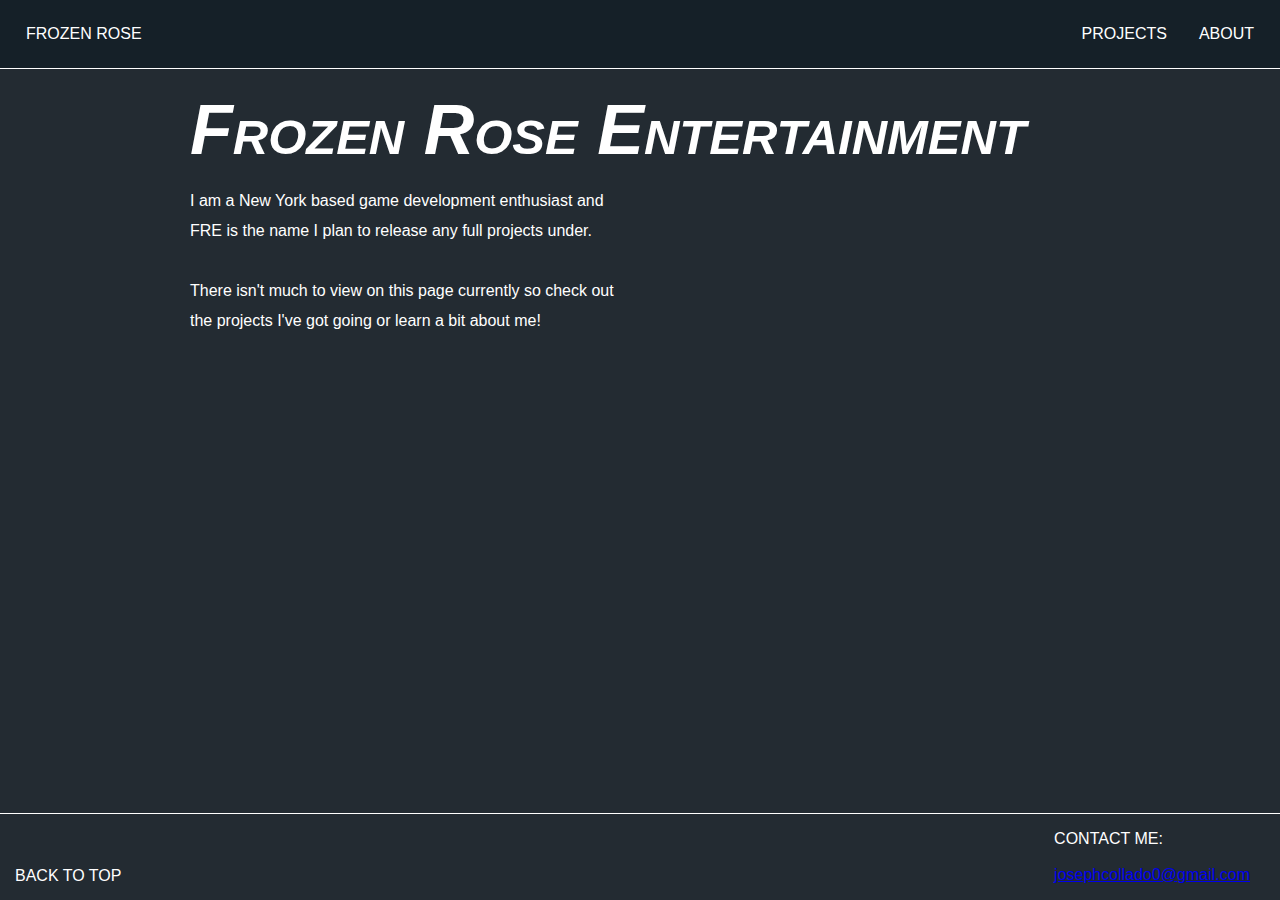
<file: index.html>
<!DOCTYPE html>
<html lang="en">
  <head>
    <title>Frozen Rose Entertainment</title>
    <link rel="stylesheet" type="text/css" href="/CSS/default.css">
  </head>
  
  <body>
    <nav>
      <!-- Add image of the Frozen Rose logo once it's made -->
      <a class="home-logo" href="/index">FROZEN ROSE</a>
      
      <ul class="nav-list">
        <li><a href="/projects">PROJECTS</a></li>
        <li><a href="/about">ABOUT</a></li>
      </ul>
    </nav>
    
    <div class="main-content">
      <div class="main-page">
        <h1>Frozen Rose Entertainment</h1>
        <p>I am a New York based game development enthusiast and<br>
          FRE is the name I plan to release any full projects under.<br><br>
          There isn't much to view on this page currently so check out<br>
          the projects I've got going or learn a bit about me!
        </p>
      </div>
    </div>
    
    <footer>
      <div id="contact">
        <!-- Add socials for Frozen Rose once they have been made -->
        <p>CONTACT ME:<br><br>
          <a href="mailto:josephcollado0@gmail.com">josephcollado0@gmail.com</a></p>
      </div>
      
      <a class="btt" href="#top">BACK TO TOP</a>
    </footer>
  </body>
</file>
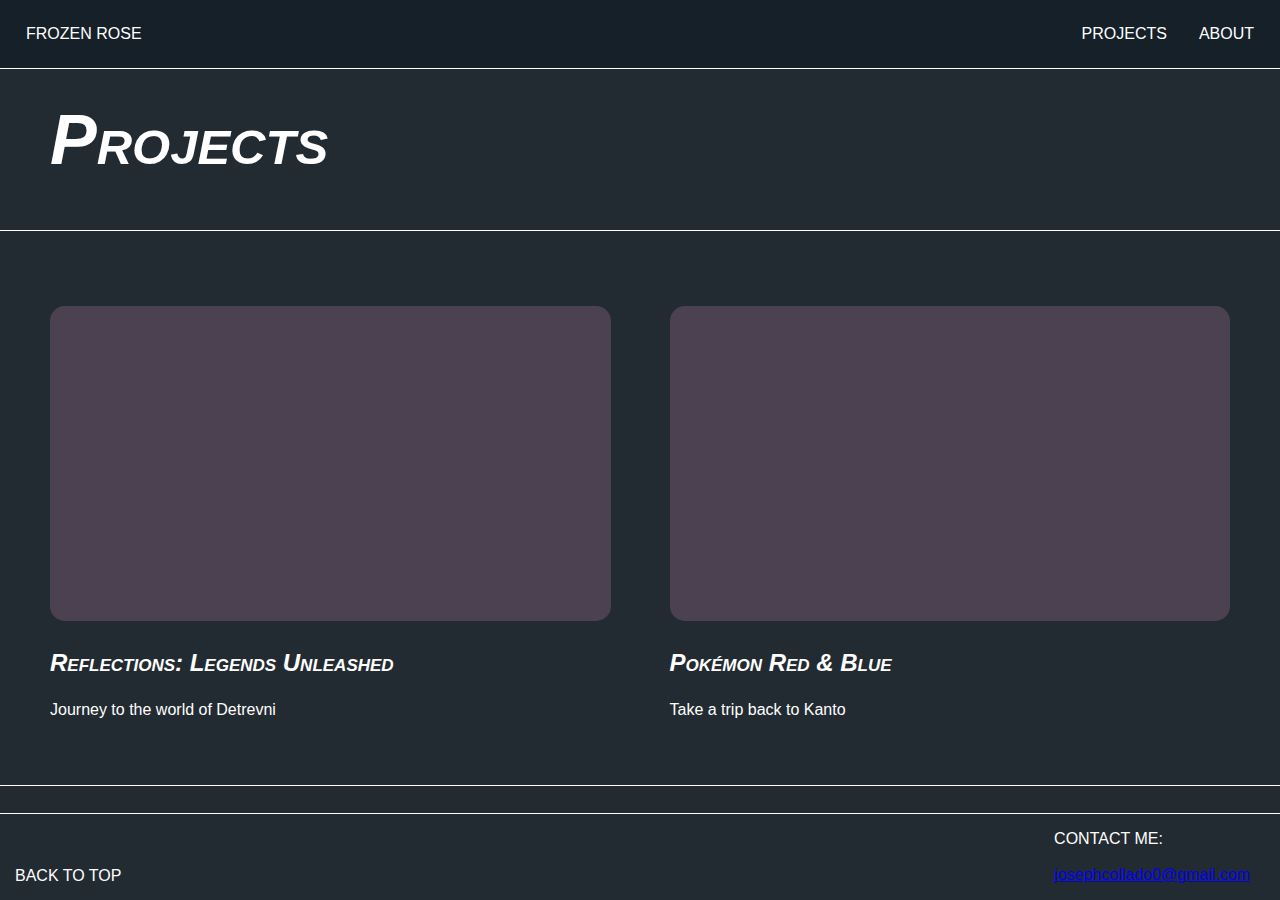
<file: projects.html>
<!DOCTYPE html>
<html lang="en">
  <head>
    <title>Projects - Frozen Rose Entertainment</title>
    <link rel="stylesheet" type="text/css" href="/CSS/default.css">
  </head>
  
  <body>
    <nav>
      <!-- Add image of the Frozen Rose logo once it's made -->
      <a class="home-logo" href="/index">FROZEN ROSE</a>
      
      <ul class="nav-list">
        <li><a href="/projects">PROJECTS</a></li>
        <li><a href="/about">ABOUT</a></li>
      </ul>
    </nav>
    
    <div class="main-content">
      <div class="section">
        <h1>Projects</h1>
      </div>

      <div class="section">
        <div class="section-half project-preview">
          <a href="/Projects/reflections-lu"><img class="hover-scale radius-15" src="/Images/1920x1080.png"></a>
          <h3>Reflections: Legends Unleashed</h3>
          <p>Journey to the world of Detrevni</p>
        </div>
        <div class="section-spacer"></div>
        <div class="section-half project-preview">
          <a href="/Projects/pokemon-rb"><img class="hover-scale radius-15" src="/Images/1920x1080.png"></a>
          <h3>Pokémon Red & Blue</h3>
          <p>Take a trip back to Kanto</p>
        </div>
      </div>
    </div>

    <footer>
      <div id="contact">
        <!-- Add socials for Frozen Rose once they have been made -->
        <p>CONTACT ME:<br><br>
          <a href="mailto:josephcollado0@gmail.com">josephcollado0@gmail.com</a></p>
      </div>
      
      <a class="btt" href="#top">BACK TO TOP</a>
    </footer>
  </body>
</file>
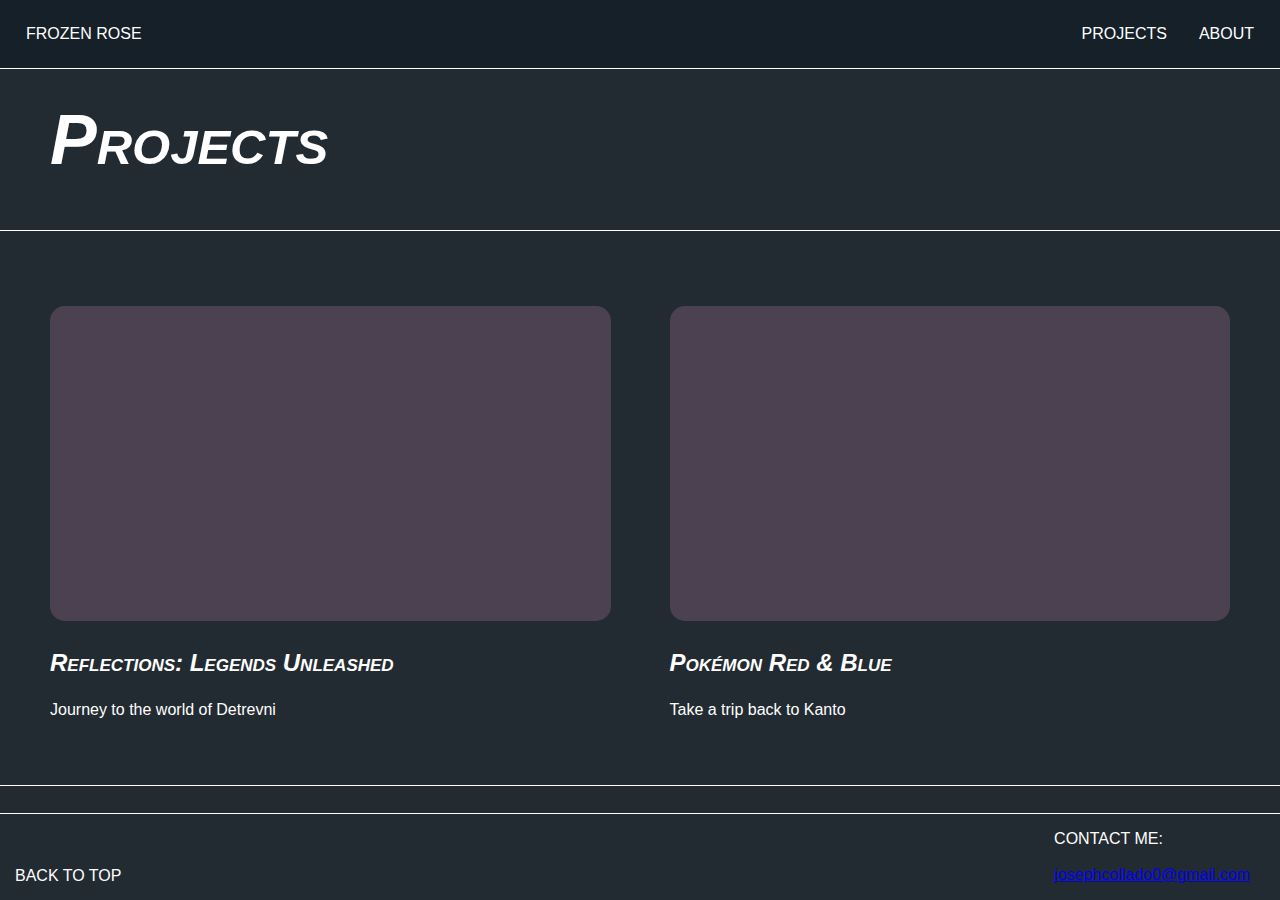
<file: Projects.html>
<!DOCTYPE html>
<html lang="en">
  <head>
    <title>Projects - Frozen Rose Entertainment</title>
    <link rel="stylesheet" type="text/css" href="/CSS/default.css">
  </head>
  
  <body>
    <nav>
      <!-- Add image of the Frozen Rose logo once it's made -->
      <a class="home-logo" href="/index.html">FROZEN ROSE</a>
      
      <ul class="nav-list">
        <li><a href="/Projects">PROJECTS</a></li>
        <li><a href="/About">ABOUT</a></li>
      </ul>
    </nav>
    
    <div class="main-content">
      <div class="section">
        <h1>Projects</h1>
      </div>

      <div class="section">
        <div class="section-half project-preview">
          <a href="/Projects/Reflections-LU"><img class="hover-scale radius-15" src="/Images/1920x1080.png"></a>
          <h3>Reflections: Legends Unleashed</h3>
          <p>Journey to the world of Detrevni</p>
        </div>
        <div class="section-spacer"></div>
        <div class="section-half project-preview">
          <a href="/Projects/Pokemon-RB.html"><img class="hover-scale radius-15" src="/Images/1920x1080.png"></a>
          <h3>Pokémon Red & Blue</h3>
          <p>Take a trip back to Kanto</p>
        </div>
      </div>
    </div>

    <footer>
      <div id="contact">
        <!-- Add socials for Frozen Rose once they have been made -->
        <p>CONTACT ME:<br><br>
          <a href="mailto:josephcollado0@gmail.com">josephcollado0@gmail.com</a></p>
      </div>
      
      <a class="btt" href="#top">BACK TO TOP</a>
    </footer>
  </body>
</file>
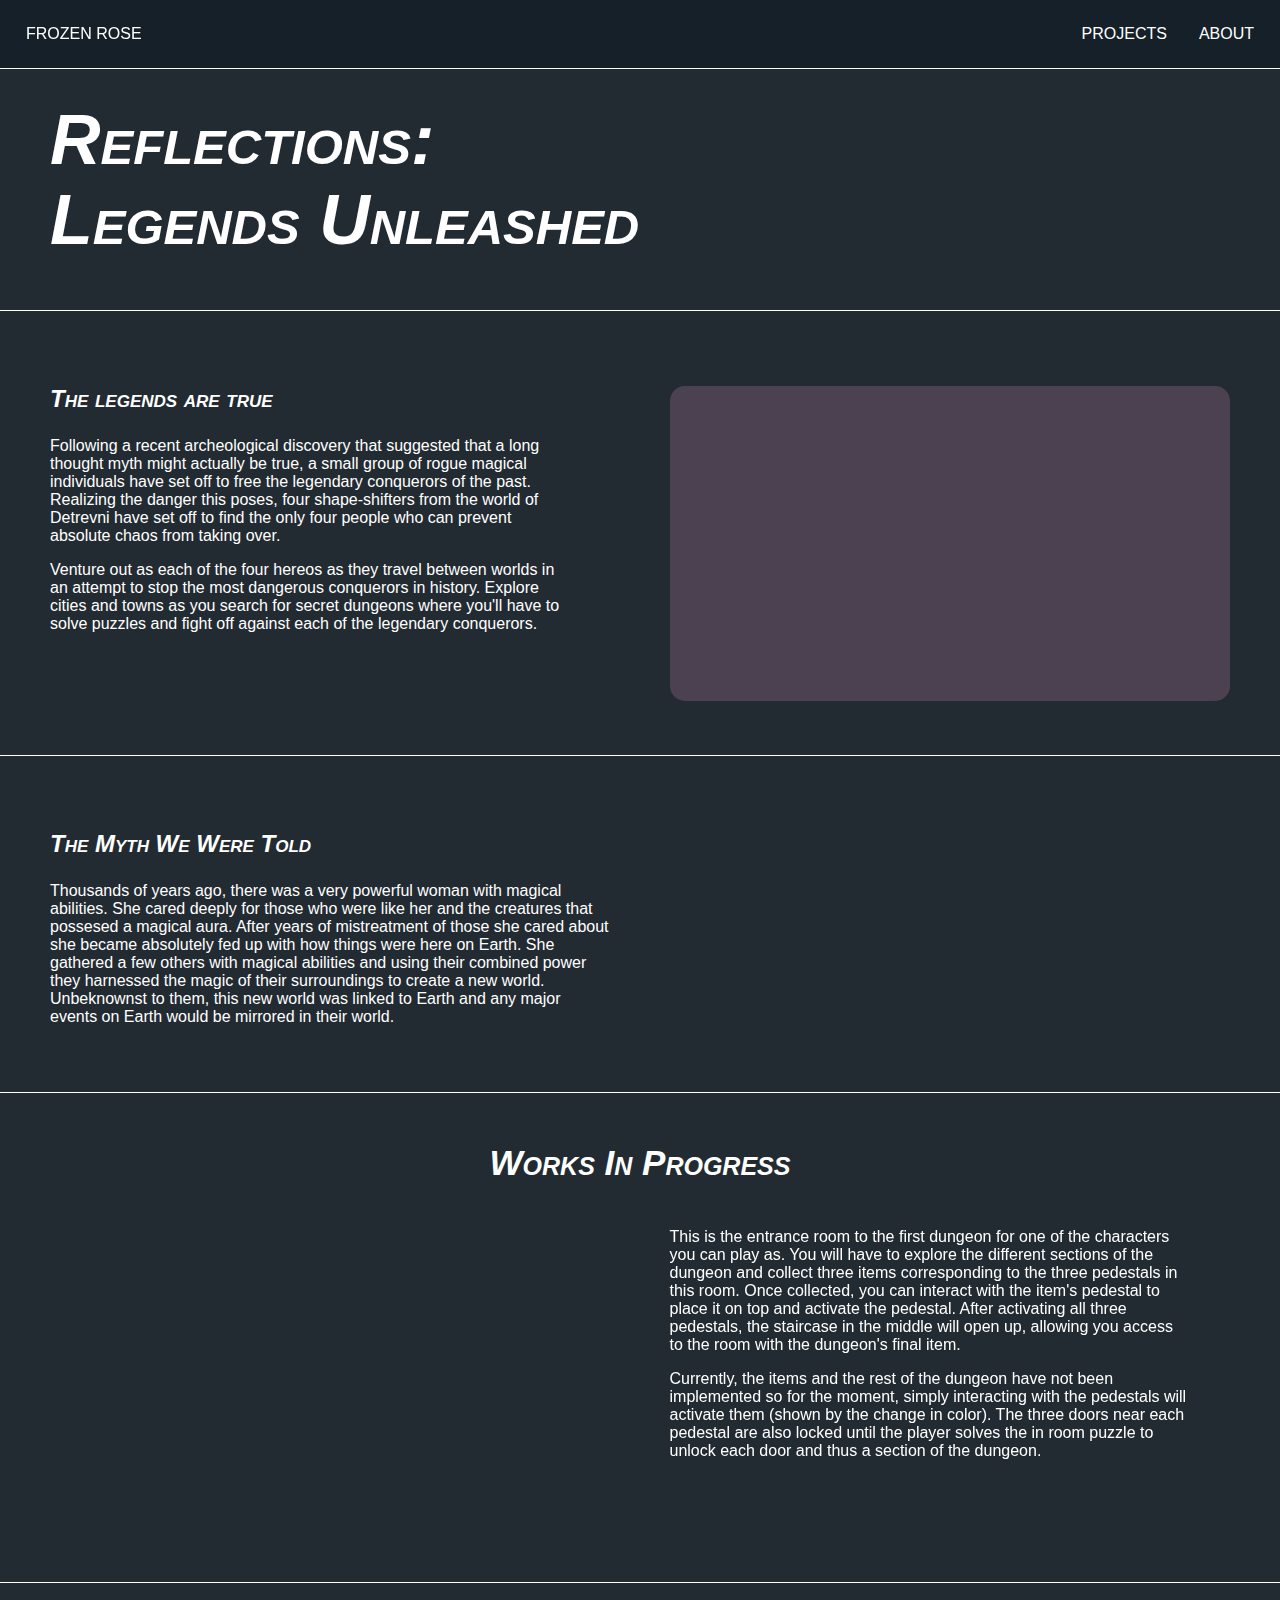
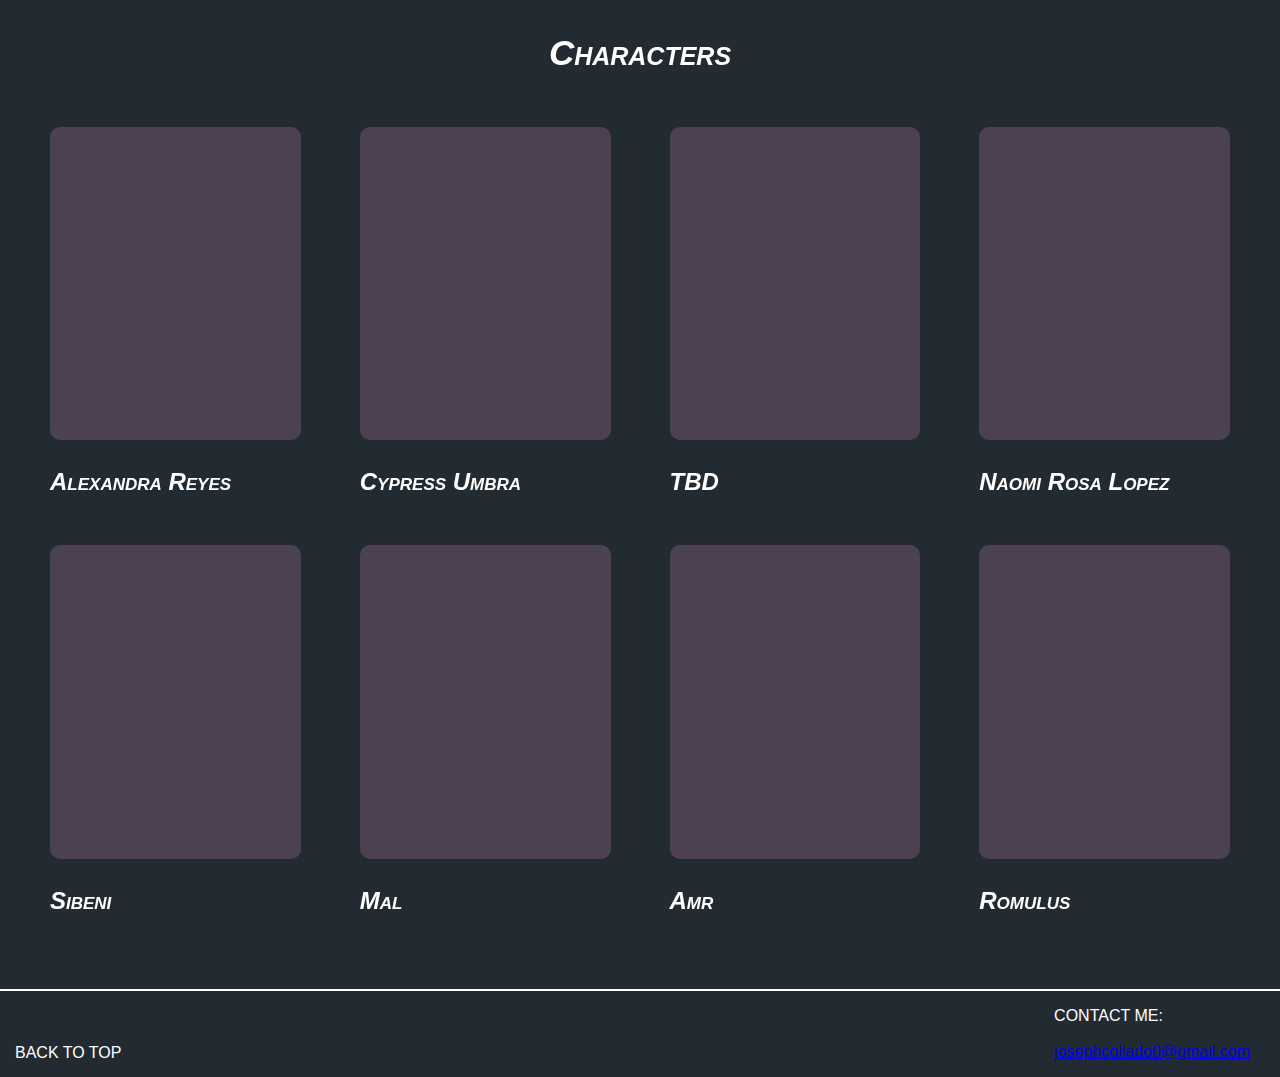
<file: Projects/Reflections-LU.html>
<!DOCTYPE html>
<html lang="en">
  <head>
    <title>Reflections: Legends Unleashed - Frozen Rose Entertainment</title>
    <link rel="stylesheet" type="text/css" href="/CSS/default.css">
  </head>
  
  <body>
    <nav>
      <!-- Add image of the Frozen Rose logo once it's made -->
      <a class="home-logo" href="/index">FROZEN ROSE</a>
      
      <ul class="nav-list">
        <li><a href="/Projects">PROJECTS</a></li>
        <li><a href="/About">ABOUT</a></li>
      </ul>
    </nav>
    
    <div class="main-content">
      <div class="section">
        <h1>Reflections:<br>Legends Unleashed</h1>
      </div>

      <div class="section">
        <div class="section-half">
          <h3>The legends are true</h3>
          <p>Following a recent archeological discovery that suggested that a long thought myth might actually be true, a small group of rogue magical individuals have set off to free the legendary conquerors of the past. Realizing the danger this poses, four shape-shifters from the world of Detrevni have set off to find the only four people who can prevent absolute chaos from taking over.</p>

          <p>Venture out as each of the four hereos as they travel between worlds in an attempt to stop the most dangerous conquerors in history. Explore cities and towns as you search for secret dungeons where you'll have to solve puzzles and fight off against each of the legendary conquerors.</p>
        </div>
        <div class="section-spacer"></div>
        <div class="section-half">
          <img class="radius-15" src="/Images/1920x1080.png">
        </div>
      </div>

      <div class="section">
        <div class="section-half">
          <h3>The Myth We Were Told</h3>
          <p>Thousands of years ago, there was a very powerful woman with magical abilities. She cared deeply for those who were like her and the creatures that possesed a magical aura. After years of mistreatment of those she cared about she became absolutely fed up with how things were here on Earth. She gathered a few others with magical abilities and using their combined power they harnessed the magic of their surroundings to create a new world. Unbeknownst to them, this new world was linked to Earth and any major events on Earth would be mirrored in their world.</p>
        </div>
      </div>

      <div class="section">
        <div class="section-header">
          <h2>Works In Progress</h2>
        </div>
        <div class="section-half">
          <video width="100%" autoplay muted loop>
            <source src="/Videos/Main Room.mp4" type="video/mp4">
            Your browser does not support the video tag :(
          </video>
        </div>
        <div class="section-spacer"></div>
        <div class="section-half">
          <p>This is the entrance room to the first dungeon for one of the characters you can play as. You will have to explore the different sections of the dungeon and collect three items corresponding to the three pedestals in this room. Once collected, you can interact with the item's pedestal to place it on top and activate the pedestal. After activating all three pedestals, the staircase in the middle will open up, allowing you access to the room with the dungeon's final item.</p>
          
          <p>Currently, the items and the rest of the dungeon have not been implemented so for the moment, simply interacting with the pedestals will activate them (shown by the change in color). The three doors near each pedestal are also locked until the player solves the in room puzzle to unlock each door and thus a section of the dungeon.</p>
        </div>
      </div>

      <div class="section">
        <div class="section-header">
          <h2>Characters</h2>
        </div>


        <div class="section-quarter">
          <a href="/Projects/Reflections-LU/Alexandra"><img class="hover-scale radius-15" src="/Images/1080x1350.png"></a>
          <h3>Alexandra Reyes</h3>
        </div>
        <div class="section-spacer"></div>

        <div class="section-quarter">
          <img class="hover-scale radius-15" src="/Images/1080x1350.png">
          <h3>Cypress Umbra</h3>
        </div>
        <div class="section-spacer"></div>

        <div class="section-quarter">
          <img class="hover-scale radius-15" src="/Images/1080x1350.png">
          <h3>TBD</h3>
        </div>
        <div class="section-spacer"></div>

        <div class="section-quarter">
          <img class="hover-scale radius-15" src="/Images/1080x1350.png">
          <h3>Naomi Rosa Lopez</h3>
        </div>


        <div class="section-quarter">
          <img class="hover-scale radius-15" src="/Images/1080x1350.png">
          <h3>Sibeni</h3>
        </div>
        <div class="section-spacer"></div>

        <div class="section-quarter">
          <img class="hover-scale radius-15" src="/Images/1080x1350.png">
          <h3>Mal</h3>
        </div>
        <div class="section-spacer"></div>

        <div class="section-quarter">
          <img class="hover-scale radius-15" src="/Images/1080x1350.png">
          <h3>Amr</h3>
        </div>
        <div class="section-spacer"></div>

        <div class="section-quarter">
          <img class="hover-scale radius-15" src="/Images/1080x1350.png">
          <h3>Romulus</h3>
        </div>
      </div>
    </div>

    <footer>
      <div id="contact">
        <!-- Add socials for Frozen Rose once they have been made -->
        <p>CONTACT ME:<br><br>
          <a href="mailto:josephcollado0@gmail.com">josephcollado0@gmail.com</a></p>
      </div>
      
      <a class="btt" href="#top">BACK TO TOP</a>
    </footer>
  </body>
</file>
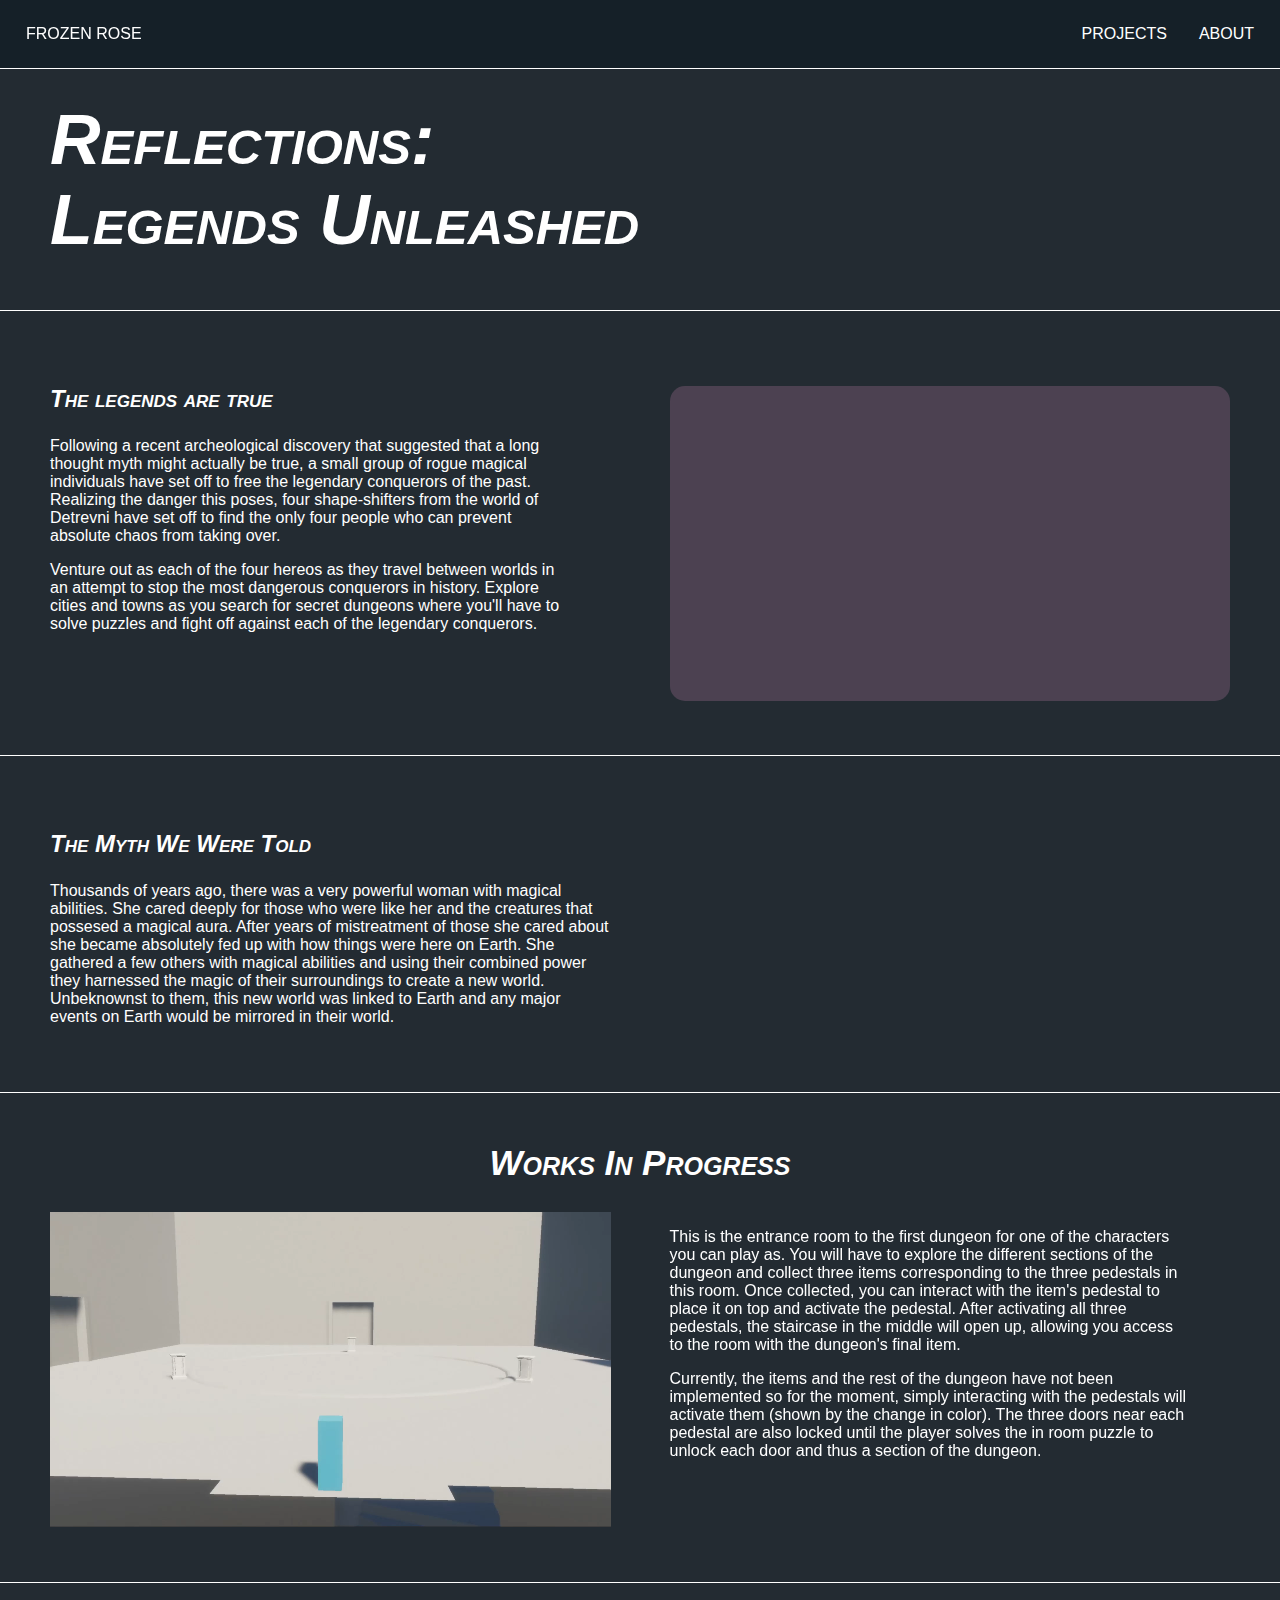
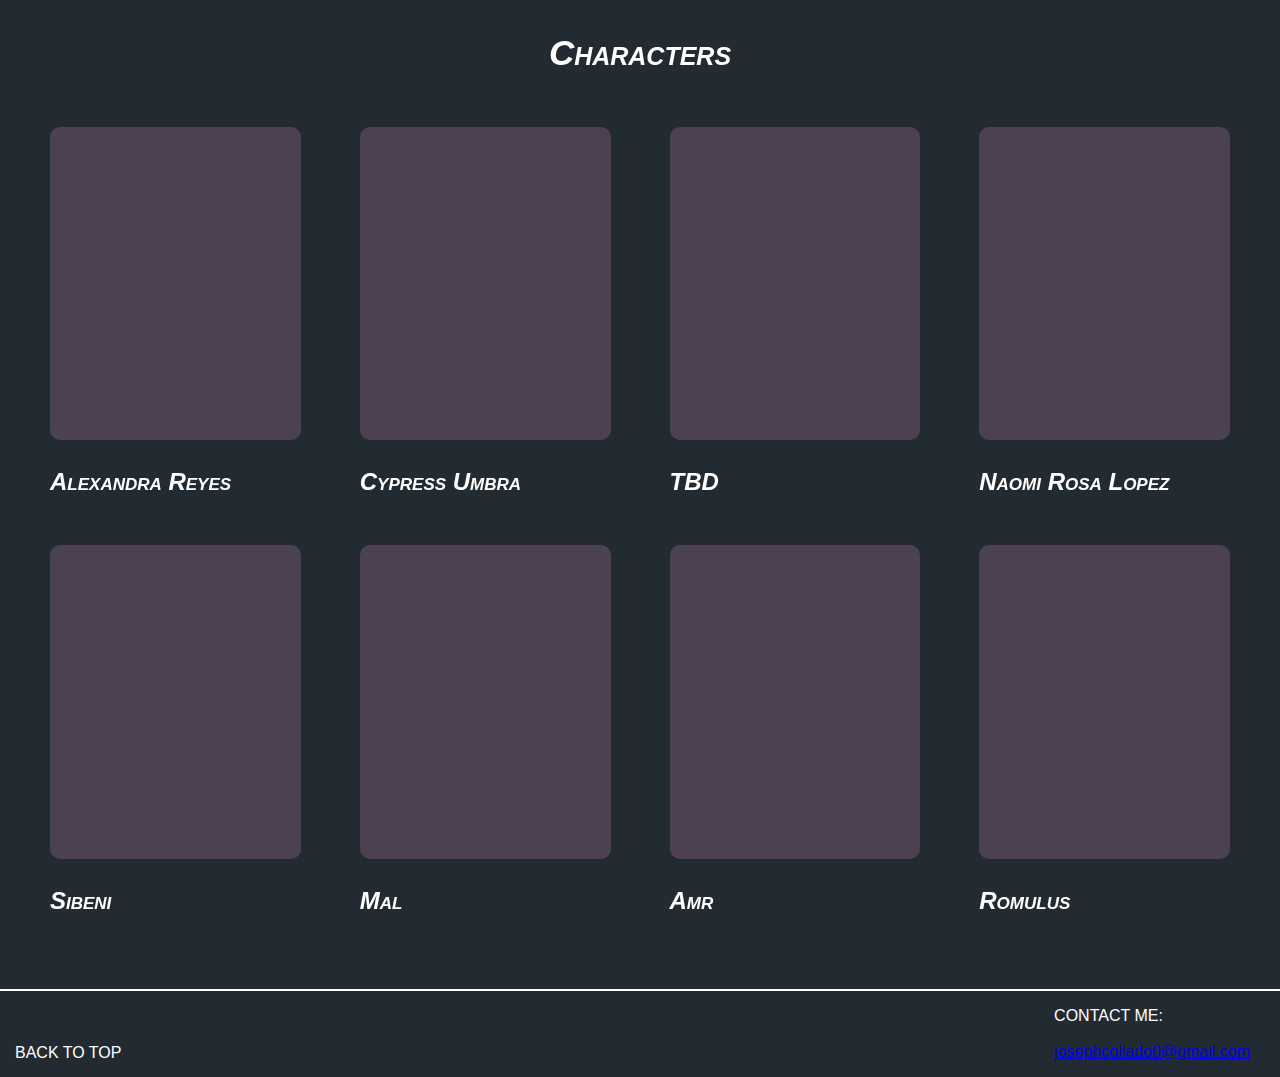
<file: Projects/reflections-lu.html>
<!DOCTYPE html>
<html lang="en">
  <head>
    <title>Reflections: Legends Unleashed - Frozen Rose Entertainment</title>
    <link rel="stylesheet" type="text/css" href="/CSS/default.css">
  </head>
  
  <body>
    <nav>
      <!-- Add image of the Frozen Rose logo once it's made -->
      <a class="home-logo" href="/index">FROZEN ROSE</a>
      
      <ul class="nav-list">
        <li><a href="/projects">PROJECTS</a></li>
        <li><a href="/about">ABOUT</a></li>
      </ul>
    </nav>
    
    <div class="main-content">
      <div class="section">
        <h1>Reflections:<br>Legends Unleashed</h1>
      </div>

      <div class="section">
        <div class="section-half">
          <h3>The legends are true</h3>
          <p>Following a recent archeological discovery that suggested that a long thought myth might actually be true, a small group of rogue magical individuals have set off to free the legendary conquerors of the past. Realizing the danger this poses, four shape-shifters from the world of Detrevni have set off to find the only four people who can prevent absolute chaos from taking over.</p>

          <p>Venture out as each of the four hereos as they travel between worlds in an attempt to stop the most dangerous conquerors in history. Explore cities and towns as you search for secret dungeons where you'll have to solve puzzles and fight off against each of the legendary conquerors.</p>
        </div>
        <div class="section-spacer"></div>
        <div class="section-half">
          <img class="radius-15" src="/Images/1920x1080.png">
        </div>
      </div>

      <div class="section">
        <div class="section-half">
          <h3>The Myth We Were Told</h3>
          <p>Thousands of years ago, there was a very powerful woman with magical abilities. She cared deeply for those who were like her and the creatures that possesed a magical aura. After years of mistreatment of those she cared about she became absolutely fed up with how things were here on Earth. She gathered a few others with magical abilities and using their combined power they harnessed the magic of their surroundings to create a new world. Unbeknownst to them, this new world was linked to Earth and any major events on Earth would be mirrored in their world.</p>
        </div>
      </div>

      <div class="section">
        <div class="section-header">
          <h2>Works In Progress</h2>
        </div>
        <div class="section-half">
          <video width="100%" autoplay muted loop>
            <source src="/Videos/Main Room.mp4" type="video/mp4">
            Your browser does not support the video tag :(
          </video>
        </div>
        <div class="section-spacer"></div>
        <div class="section-half">
          <p>This is the entrance room to the first dungeon for one of the characters you can play as. You will have to explore the different sections of the dungeon and collect three items corresponding to the three pedestals in this room. Once collected, you can interact with the item's pedestal to place it on top and activate the pedestal. After activating all three pedestals, the staircase in the middle will open up, allowing you access to the room with the dungeon's final item.</p>
          
          <p>Currently, the items and the rest of the dungeon have not been implemented so for the moment, simply interacting with the pedestals will activate them (shown by the change in color). The three doors near each pedestal are also locked until the player solves the in room puzzle to unlock each door and thus a section of the dungeon.</p>
        </div>
      </div>

      <div class="section">
        <div class="section-header">
          <h2>Characters</h2>
        </div>


        <div class="section-quarter">
          <a href="/Projects/Reflections-LU/Alexandra"><img class="hover-scale radius-15" src="/Images/1080x1350.png"></a>
          <h3>Alexandra Reyes</h3>
        </div>
        <div class="section-spacer"></div>

        <div class="section-quarter">
          <img class="hover-scale radius-15" src="/Images/1080x1350.png">
          <h3>Cypress Umbra</h3>
        </div>
        <div class="section-spacer"></div>

        <div class="section-quarter">
          <img class="hover-scale radius-15" src="/Images/1080x1350.png">
          <h3>TBD</h3>
        </div>
        <div class="section-spacer"></div>

        <div class="section-quarter">
          <img class="hover-scale radius-15" src="/Images/1080x1350.png">
          <h3>Naomi Rosa Lopez</h3>
        </div>


        <div class="section-quarter">
          <img class="hover-scale radius-15" src="/Images/1080x1350.png">
          <h3>Sibeni</h3>
        </div>
        <div class="section-spacer"></div>

        <div class="section-quarter">
          <img class="hover-scale radius-15" src="/Images/1080x1350.png">
          <h3>Mal</h3>
        </div>
        <div class="section-spacer"></div>

        <div class="section-quarter">
          <img class="hover-scale radius-15" src="/Images/1080x1350.png">
          <h3>Amr</h3>
        </div>
        <div class="section-spacer"></div>

        <div class="section-quarter">
          <img class="hover-scale radius-15" src="/Images/1080x1350.png">
          <h3>Romulus</h3>
        </div>
      </div>
    </div>

    <footer>
      <div id="contact">
        <!-- Add socials for Frozen Rose once they have been made -->
        <p>CONTACT ME:<br><br>
          <a href="mailto:josephcollado0@gmail.com">josephcollado0@gmail.com</a></p>
      </div>
      
      <a class="btt" href="#top">BACK TO TOP</a>
    </footer>
  </body>
</file>
<file: CSS/default.css>
/* Change divs to have background color of #222222
 * Add gradient to main background?
 * */

body {
	background-color: #232B32;
	font-family: Verdana, Trebuchet, sans-serif;
	color: white;
	margin: 0px;
	padding: 0px;
	display: grid;
	grid-template-rows: 1fr auto;
	min-height: 100vh;
}

nav {
	position: fixed;
	top: 0px;
	width: 100%;
	border-bottom: 1px solid white;
}

nav:hover {
	background-color: #152028;
}

.home-logo {
	position: fixed;
	left: 10px;
	top: 0px;
}

nav ul {
	list-style-type: none;
	margin: 0;
	margin-right: 10px;
	padding: 0;
	overflow: hidden;
	float: right;
}

nav li {
	float: left;
}

nav a {
	display: block;
	text-align: center;
	padding: 25px 16px;
	color: white;
	text-decoration: none;
}

nav a:hover {
	color: #00A8CCDD;
}

.main-content {
	margin: 50px auto 0px;
	max-width: 1400px;
	min-width: 1000px;
}

.main-page {
	padding-top: 40px;
}

.main-page p {
	line-height: 30px;
}

.main-page, .section {
	padding-left: 50px;
	padding-right: 50px;
}

.section {
	border-bottom: 1px solid white;
	display: flex;
	flex-wrap: wrap;
	padding-top: 50px;
	padding-bottom: 50px;
}

.section-header {
	flex: 0 0 100%;
	text-align: center;
}

.section-half {
	flex: 45%;
	max-width: 600px;
}

.section-half p {
	margin-right: 40px;
}

.section-quarter
{
	flex: 20%;
	max-width: 267px;
}

.section-quarter img
{
	width: 100%;
	border-radius: 10px;
}

.section-spacer {
	margin-left: 5%;
}

.project-preview {
	/*max-width: 800px;*/
}

.radius-15
{
	width: 100%;
	border-radius: 15px;
}

.hover-scale
{
	transition: transform .2s;
}

.hover-scale:hover
{
	transform: scale(1.01);
}

img 
{
	margin-top: 25px;
}

h1 {
	font-size: 70px;
	margin-top: 0px;
	margin-bottom: 0px;
}

h2 {
	font-size: 35px;
	margin-top: 0px;
}

h3 {
	font-size: 24px;
}

h1, h2, h3 {
	font-style: italic;
	font-variant: small-caps;
}

footer {
	position: relative;
	width: 100%;
	border-top: 1px solid white;
}

#contact {
	float: right;
	padding-right: 30px;
}

.btt {
	position: absolute;
	bottom: 0;
	padding: 15px 15px;
	text-decoration: none;
	color: white;
}

.btt:visited {
	color: white;
}
</file>
